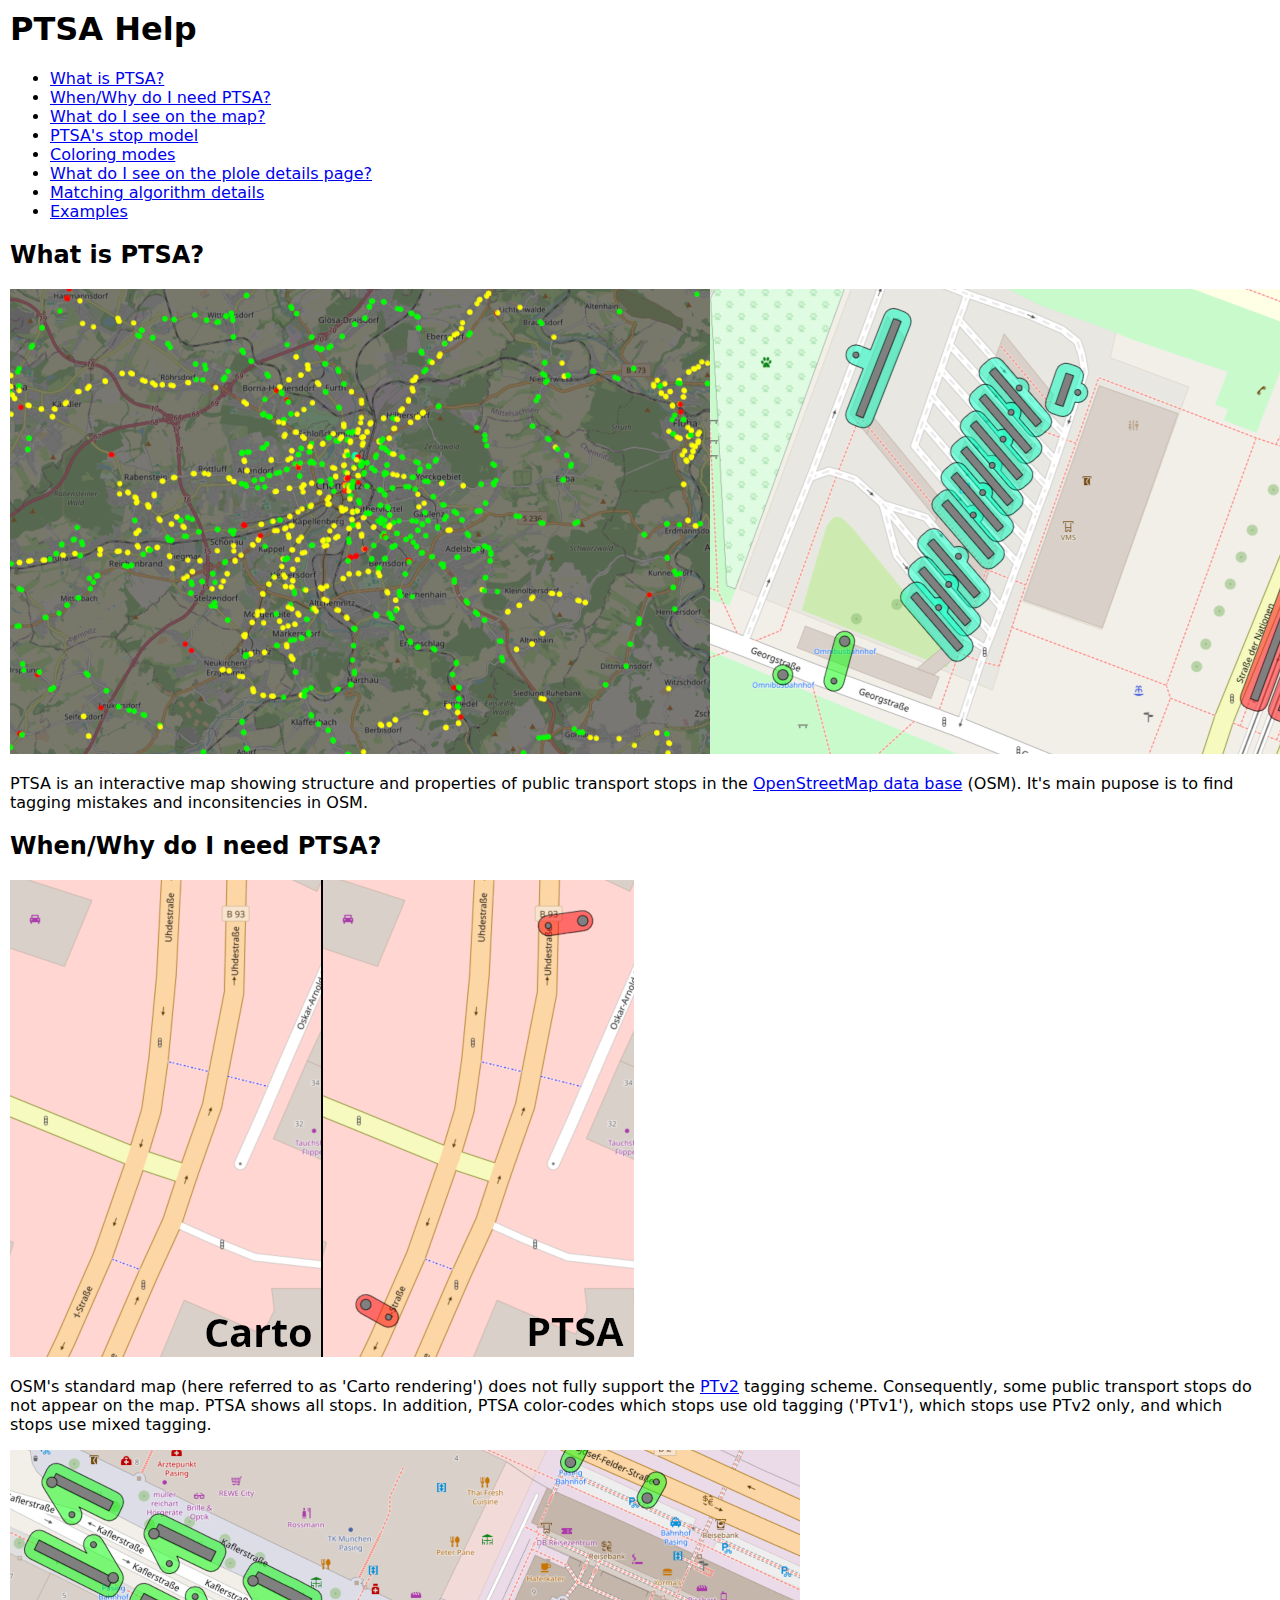
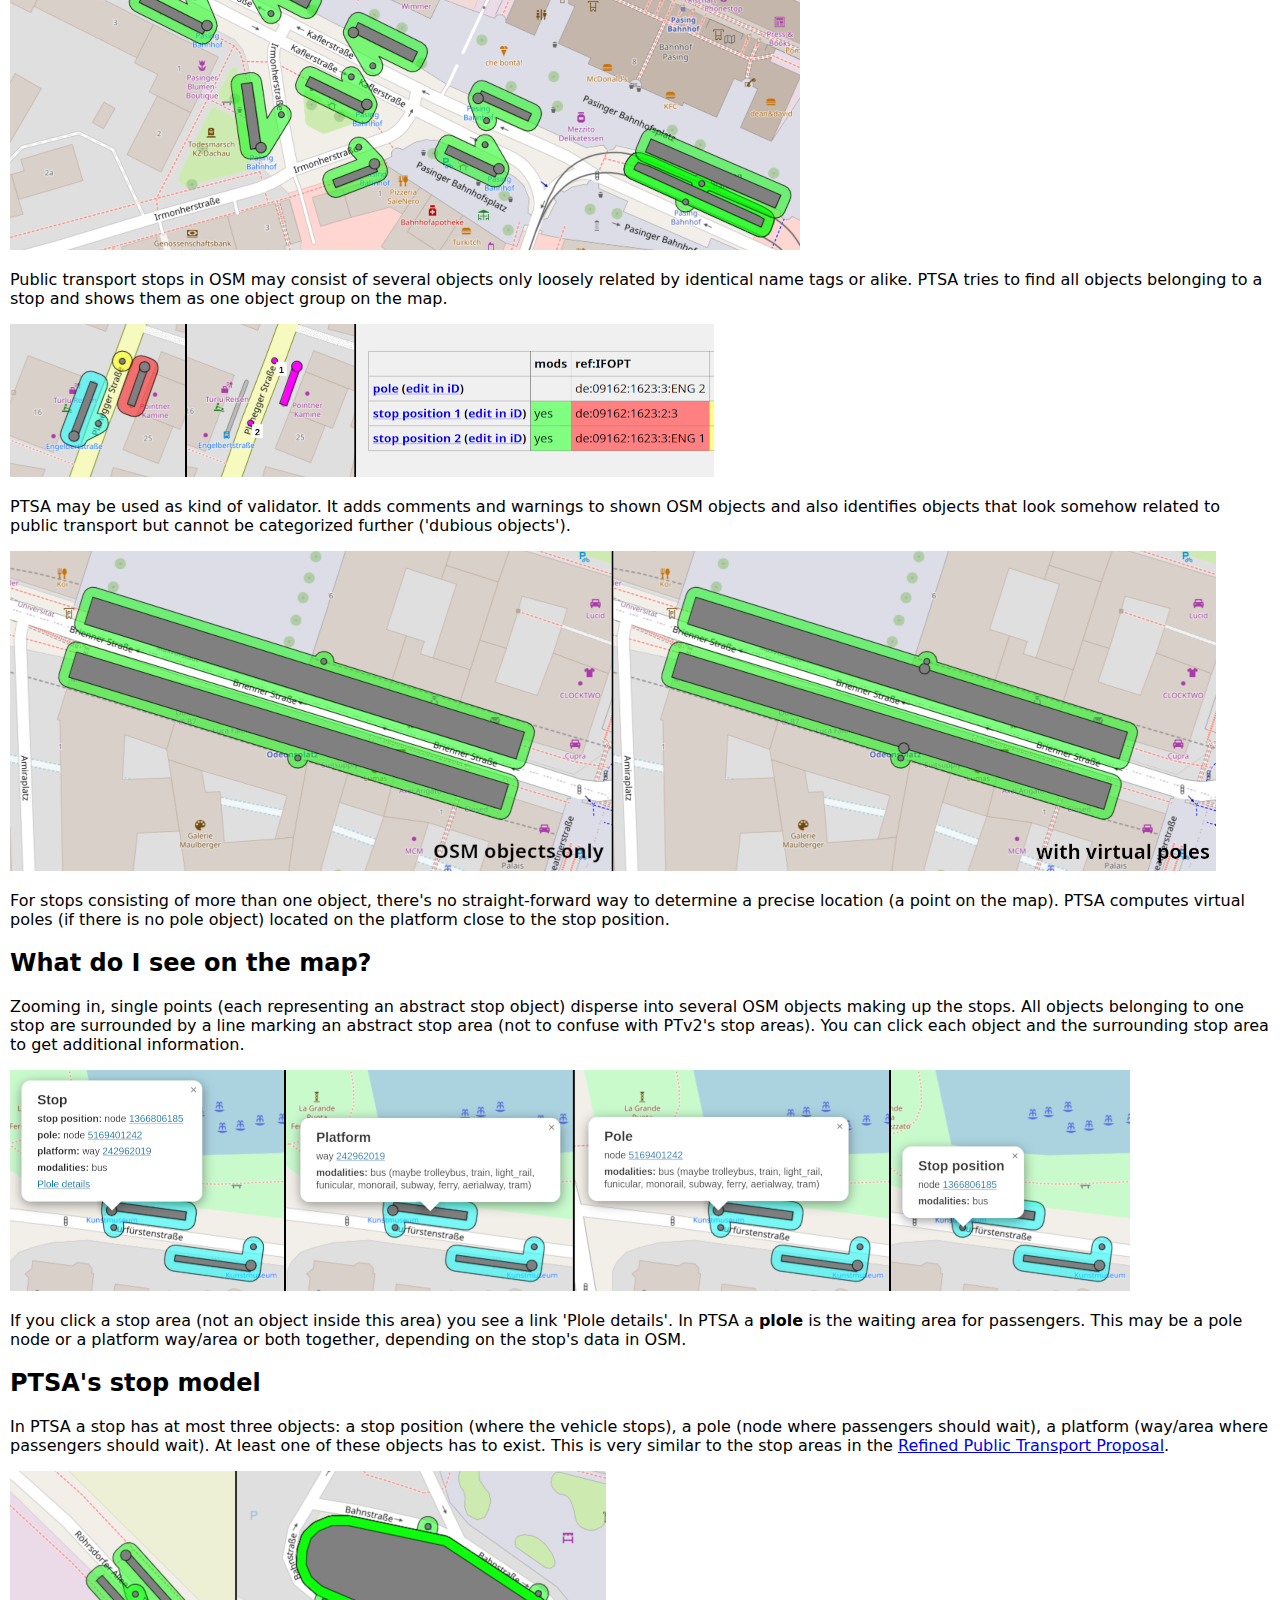
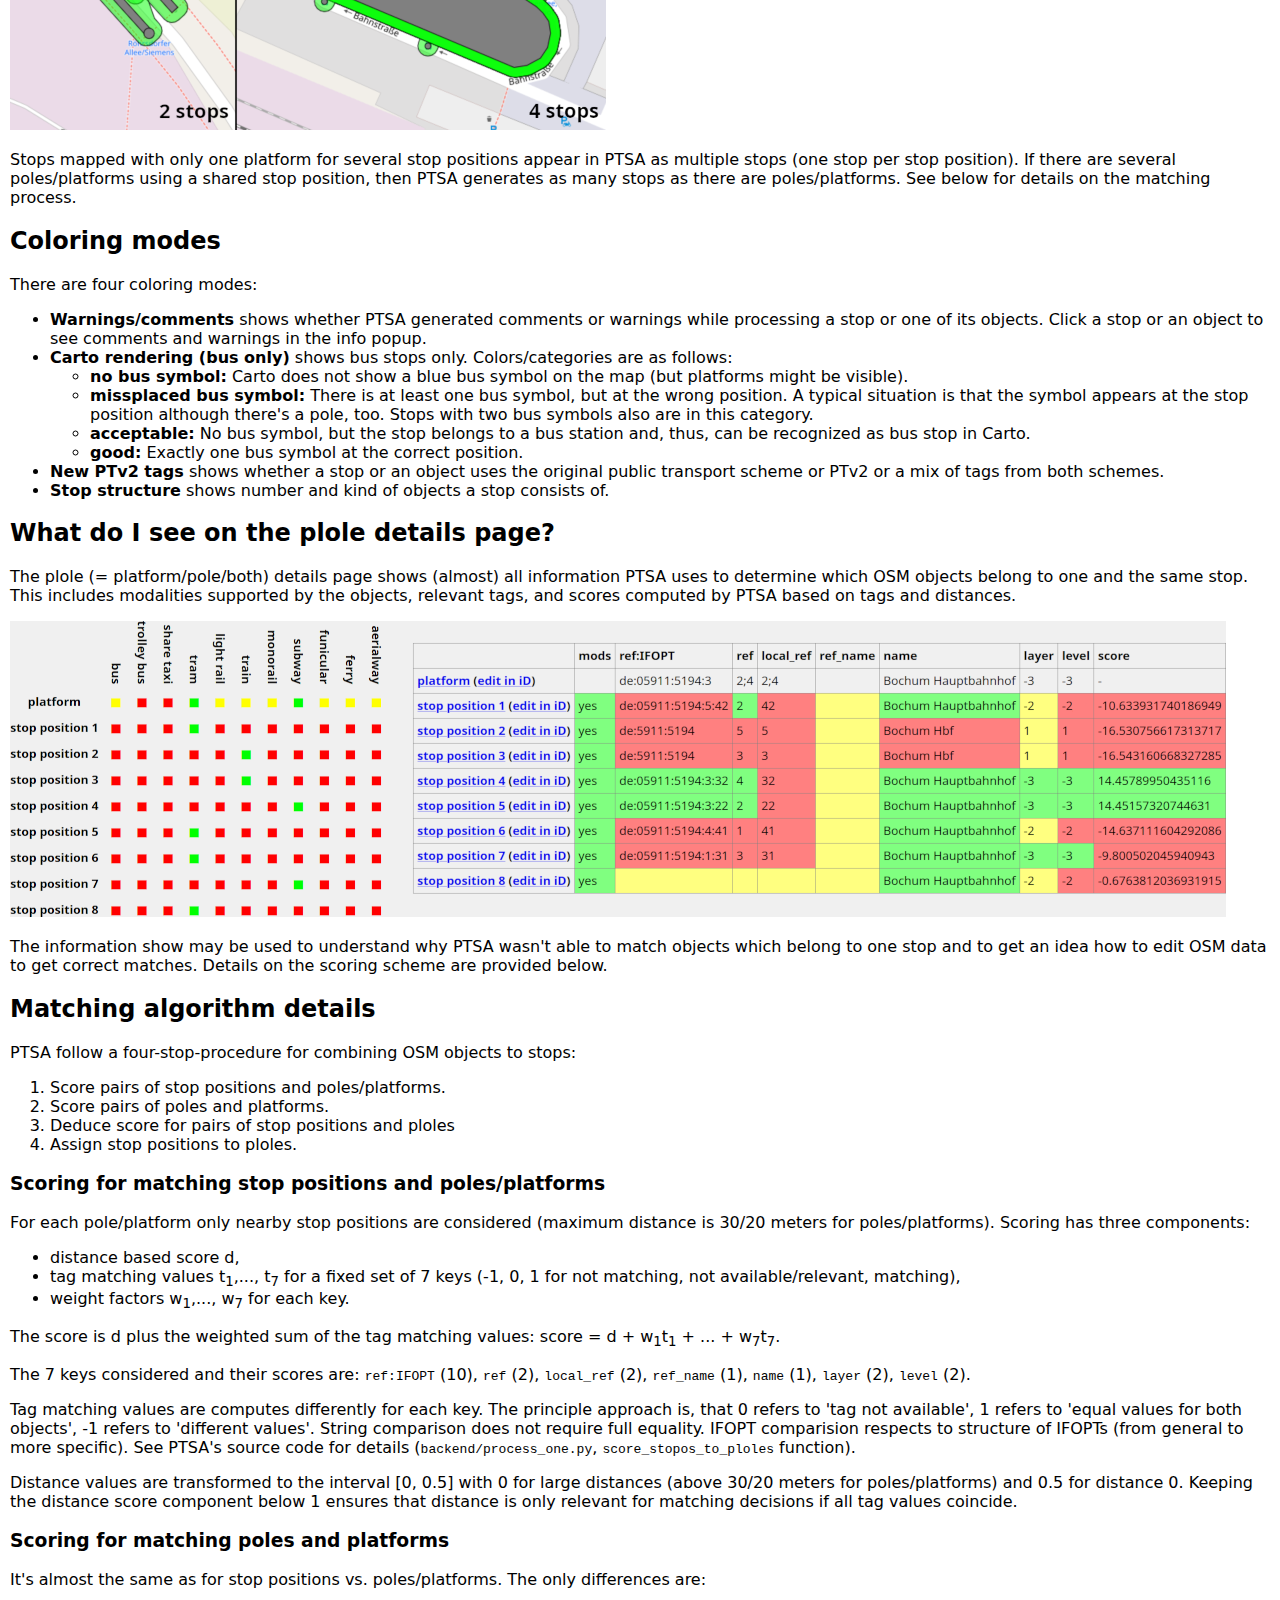
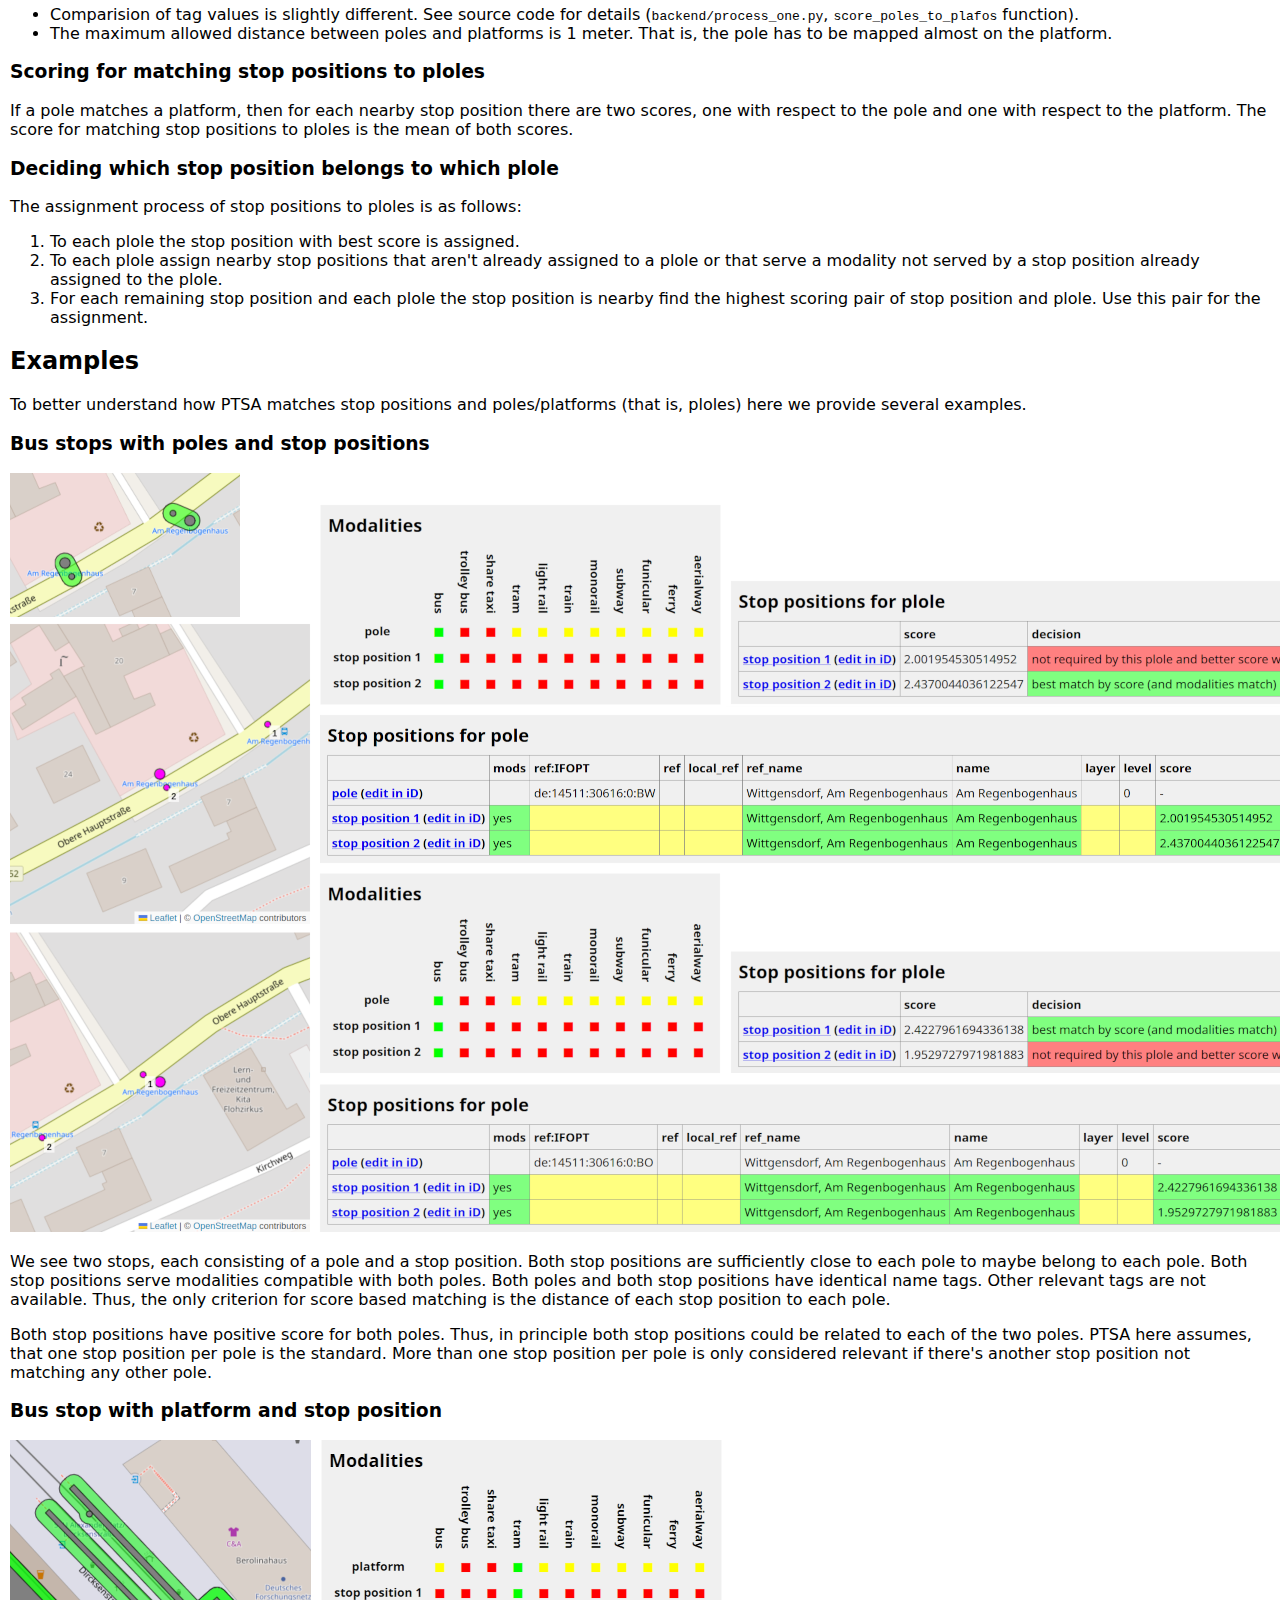
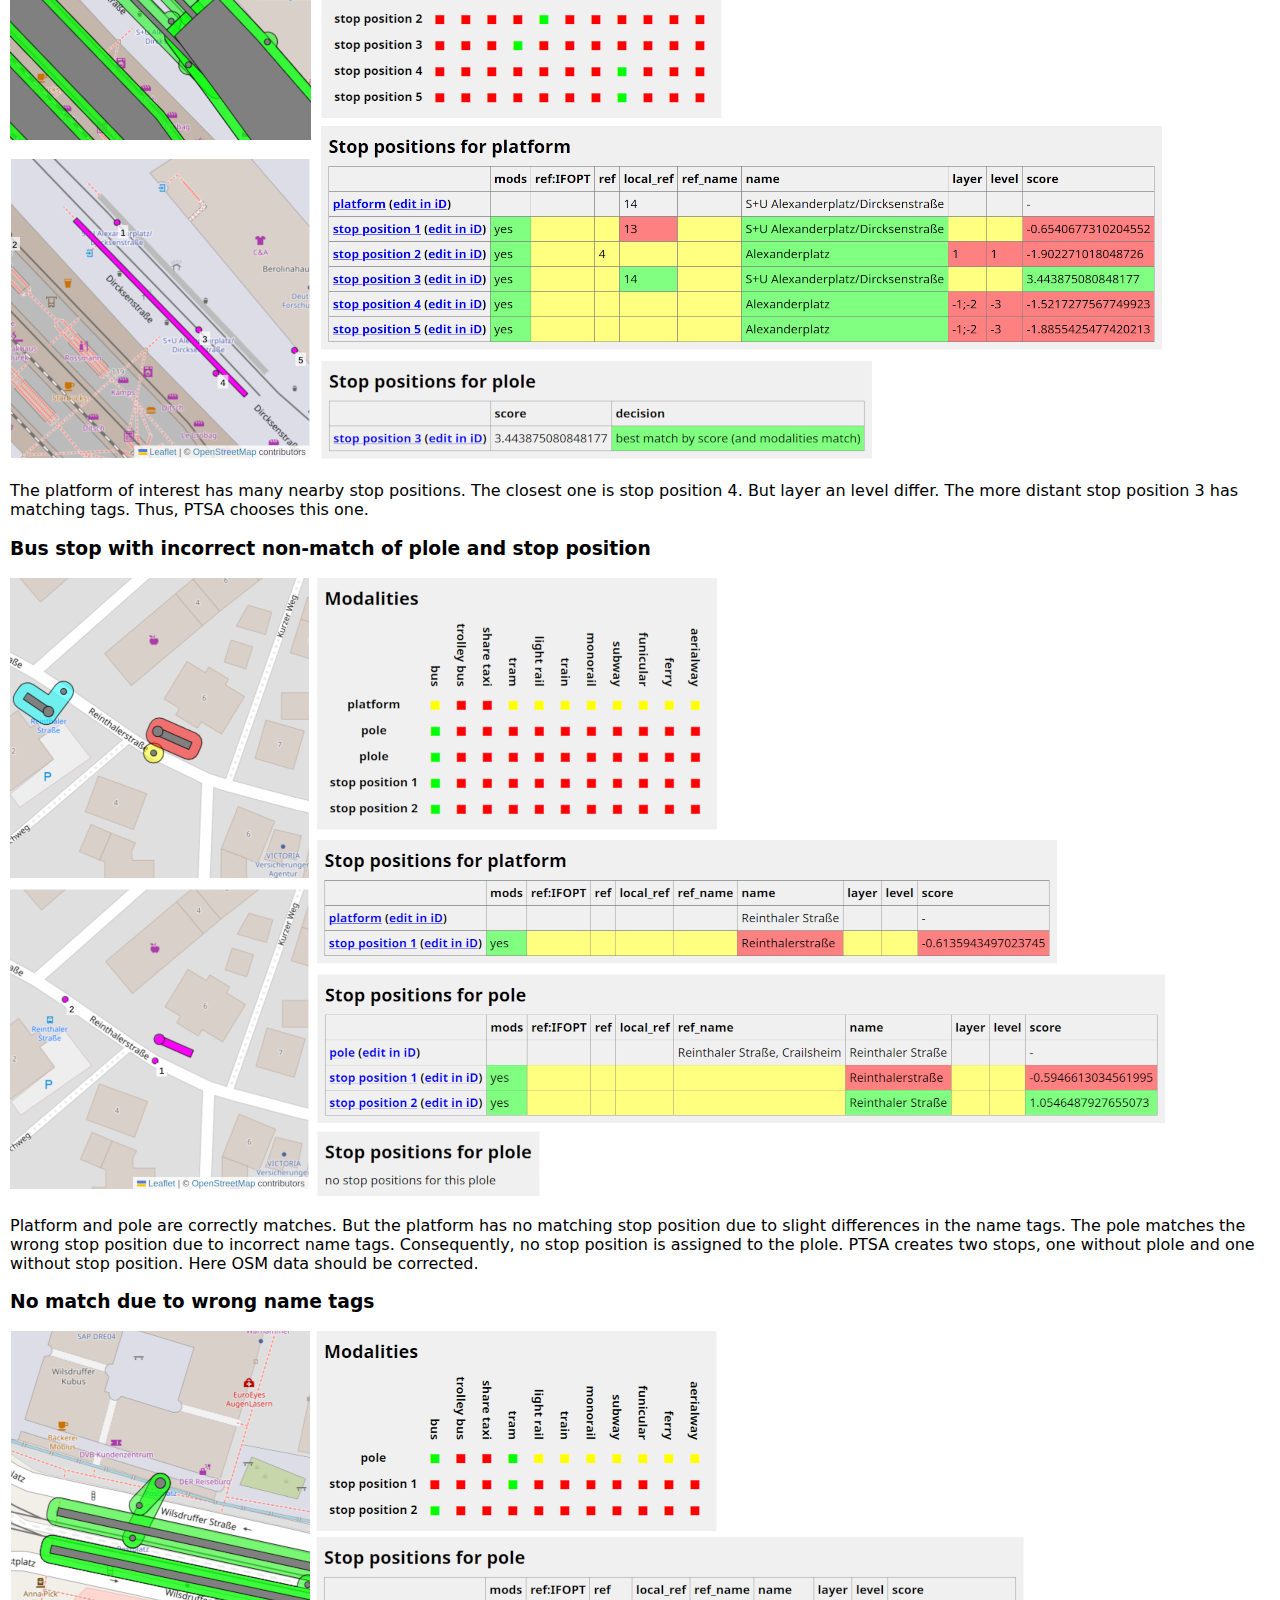
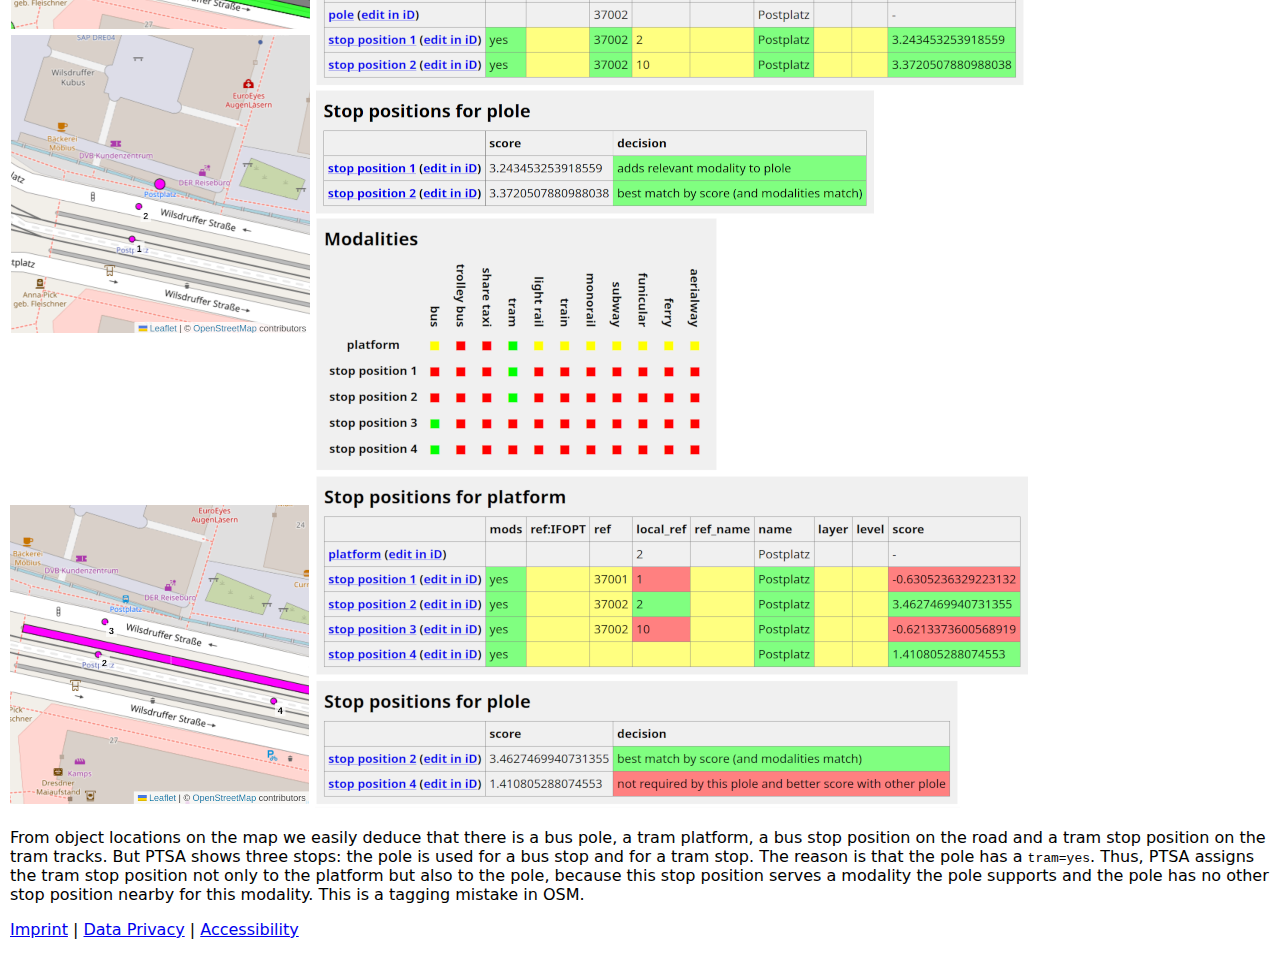
<file: frontend/help.html>
<!DOCTYPE html>
<html>

<head>
    <title>PTSA Help</title>
    <meta charset="utf-8" />
    <meta name="viewport" content="width=device-width, initial-scale=1.0">
    <link rel="stylesheet" href="help.css" />
</head>

<body>
    <h1>PTSA Help</h1>
    
    <ul>
        <li><a href="#what">What is PTSA?</a></li>
        <li><a href="#when">When/Why do I need PTSA?</a></li>
        <li><a href="#see">What do I see on the map?</a></li>
        <li><a href="#model">PTSA's stop model</a></li>
        <li><a href="#color">Coloring modes</a></li>
        <li><a href="#details">What do I see on the plole details page?</a></li>
        <li><a href="#matching">Matching algorithm details</a></li>
        <li><a href="#examples">Examples</a></li>
    </ul>
    
    <h2 id="what">What is PTSA?</h2>
    <p><img src="help/ptsa.png" alt="differen zoom levels of the PTSA map" /></p>
    <p>PTSA is an interactive map showing structure and properties of public transport stops in the <a href="https://osm.org">OpenStreetMap data base</a> (OSM). It's main pupose is to find tagging mistakes and inconsitencies in OSM.</p>
    
    <h2 id="when">When/Why do I need PTSA?</h2>
    <p><img src="help/carto_ptsa.png" alt="Carto map vs. PTSA map" /></p>
    <p>OSM's standard map (here referred to as 'Carto rendering') does not fully support the <a href="https://wiki.openstreetmap.org/wiki/Proposal:Public_Transport">PTv2</a> tagging scheme. Consequently, some public transport stops do not appear on the map. PTSA shows all stops. In addition, PTSA color-codes which stops use old tagging ('PTv1'), which stops use PTv2 only, and which stops use mixed tagging.</p>
    <p><img src="help/stops.png" alt="groups of stop objects" /></p>
    <p>Public transport stops in OSM may consist of several objects only loosely related by identical name tags or alike. PTSA tries to find all objects belonging to a stop and shows them as one object group on the map.</p>
    <p><img src="help/validate.png" alt="obvious tagging error visible in the map" /></p>
    <p>PTSA may be used as kind of validator. It adds comments and warnings to shown OSM objects and also identifies objects that look somehow related to public transport but cannot be categorized further ('dubious objects').</p>
    <p><img src="help/vpoles.png" alt="virtual poles" /></p>
    <p>For stops consisting of more than one object, there's no straight-forward way to determine a precise location (a point on the map). PTSA computes virtual poles (if there is no pole object) located on the platform close to the stop position.</p>
    
    <h2 id="see">What do I see on the map?</h2>
    <p>Zooming in, single points (each representing an abstract stop object) disperse into several OSM objects making up the stops. All objects belonging to one stop are surrounded by a line marking an abstract stop area (not to confuse with PTv2's stop areas). You can click each object and the surrounding stop area to get additional information.</p>
    <p><img src="help/click.png" alt="popups with additional information" /></p>
    <p>If you click a stop area (not an object inside this area) you see a link 'Plole details'. In PTSA a <em>plole</em> is the waiting area for passengers. This may be a pole node or a platform way/area or both together, depending on the stop's data in OSM.</p>

    <h2 id="model">PTSA's stop model</h2>
    <p>In PTSA a stop has at most three objects: a stop position (where the vehicle stops), a pole (node where passengers should wait), a platform (way/area where passengers should wait). At least one of these objects has to exist. This is very similar to the stop areas in the <a href="https://wiki.openstreetmap.org/wiki/Proposal:Refined_Public_Transport">Refined Public Transport Proposal</a>.</p>
    <p><img src="help/shared.png" alt="two platforms sharing one stop position" /></p>
    <p>Stops mapped with only one platform for several stop positions appear in PTSA as multiple stops (one stop per stop position). If there are several poles/platforms using a shared stop position, then PTSA generates as many stops as there are poles/platforms. See below for details on the matching process.</p>
        
    <h2 id="color">Coloring modes</h2>
    <p>There are four coloring modes:</p>
    <ul>
        <li><em>Warnings/comments</em> shows whether PTSA generated comments or warnings while processing a stop or one of its objects. Click a stop or an object to see comments and warnings in the info popup.</li>
        <li><em>Carto rendering (bus only)</em> shows bus stops only. Colors/categories are as follows:
            <ul>
                <li><em>no bus symbol:</em> Carto does not show a blue bus symbol on the map (but platforms might be visible).</li>
                <li><em>missplaced bus symbol:</em> There is at least one bus symbol, but at the wrong position. A typical situation is that the symbol appears at the stop position although there's a pole, too. Stops with two bus symbols also are in this category.</li>
                <li><em>acceptable:</em> No bus symbol, but the stop belongs to a bus station and, thus, can be recognized as bus stop in Carto.</li>
                <li><em>good:</em> Exactly one bus symbol at the correct position.</li>
            </ul>
        </li>
        <li><em>New PTv2 tags</em> shows whether a stop or an object uses the original public transport scheme or PTv2 or a mix of tags from both schemes.</li>
        <li><em>Stop structure</em> shows number and kind of objects a stop consists of.</li>
    </ul>
    
    <h2 id="details">What do I see on the plole details page?</h2>
    <p>The plole (= platform/pole/both) details page shows (almost) all information PTSA uses to determine which OSM objects belong to one and the same stop. This includes modalities supported by the objects, relevant tags, and scores computed by PTSA based on tags and distances.</p>
    <p><img src="help/details.png" alt="screenshot of details page" /></p>
    <p>The information show may be used to understand why PTSA wasn't able to match objects which belong to one stop and to get an idea how to edit OSM data to get correct matches. Details on the scoring scheme are provided below.</p>

    <h2 id="matching">Matching algorithm details</h2>
    <p>PTSA follow a four-stop-procedure for combining OSM objects to stops:</p>
    <ol>
        <li>Score pairs of stop positions and poles/platforms.</li>
        <li>Score pairs of poles and platforms.</li>
        <li>Deduce score for pairs of stop positions and ploles</li>
        <li>Assign stop positions to ploles.</li>
    </ol>
    
    <h3>Scoring for matching stop positions and poles/platforms</h3>    
    <p>For each pole/platform only nearby stop positions are considered (maximum distance is 30/20 meters for poles/platforms). Scoring has three components:</p>
    <ul>
        <li>distance based score d,</li>
        <li>tag matching values t<sub>1</sub>,..., t<sub>7</sub> for a fixed set of 7 keys (-1, 0, 1 for not matching, not available/relevant, matching),</li>
        <li>weight factors w<sub>1</sub>,..., w<sub>7</sub> for each key.</li>
    </ul>
    <p>The score is d plus the weighted sum of the tag matching values: score = d + w<sub>1</sub>t<sub>1</sub> + ... + w<sub>7</sub>t<sub>7</sub>.</p>
    <p>The 7 keys considered and their scores are: <code>ref:IFOPT</code> (10), <code>ref</code> (2), <code>local_ref</code> (2), <code>ref_name</code> (1), <code>name</code> (1), <code>layer</code> (2), <code>level</code> (2).</p>
    <p>Tag matching values are computes differently for each key. The principle approach is, that 0 refers to 'tag not available', 1 refers to 'equal values for both objects', -1 refers to 'different values'. String comparison does not require full equality. IFOPT comparision respects to structure of IFOPTs (from general to more specific). See PTSA's source code for details (<code>backend/process_one.py</code>, <code>score_stopos_to_ploles</code> function).</p>
    <p>Distance values are transformed to the interval [0, 0.5] with 0 for large distances (above 30/20 meters for poles/platforms) and 0.5 for distance 0. Keeping the distance score component below 1 ensures that distance is only relevant for matching decisions if all tag values coincide.</p>

    <h3>Scoring for matching poles and platforms</h3>
    <p>It's almost the same as for stop positions vs. poles/platforms. The only differences are:</p>
    <ul>
        <li>Comparision of tag values is slightly different. See source code for details (<code>backend/process_one.py</code>, <code>score_poles_to_plafos</code> function).</li>
        <li>The maximum allowed distance between poles and platforms is 1 meter. That is, the pole has to be mapped almost on the platform.</li>
    </ul>
    
    <h3>Scoring for matching stop positions to ploles</h3>
    <p>If a pole matches a platform, then for each nearby stop position there are two scores, one with respect to the pole and one with respect to the platform. The score for matching stop positions to ploles is the mean of both scores.</p>
    
    <h3>Deciding which stop position belongs to which plole</h3>
    <p>The assignment process of stop positions to ploles is as follows:</p>
    <ol>
        <li>To each plole the stop position with best score is assigned.</li>
        <li>To each plole assign nearby stop positions that aren't already assigned to a plole or that serve a modality not served by a stop position already assigned to the plole.</li>
        <li>For each remaining stop position and each plole the stop position is nearby find the highest scoring pair of stop position and plole. Use this pair for the assignment.</li>
    </ol>
    
    <h2 id="examples">Examples</h2>
    To better understand how PTSA matches stop positions and poles/platforms (that is, ploles) here we provide several examples.
    
    <h3>Bus stops with poles and stop positions</h3>
    <p><img alt="map and details pages screenshot" src="help/example1.png" /></p>
    <p>We see two stops, each consisting of a pole and a stop position. Both stop positions are sufficiently close to each pole to maybe belong to each pole. Both stop positions serve modalities compatible with both poles. Both poles and both stop positions have identical name tags. Other relevant tags are not available. Thus, the only criterion for score based matching is the distance of each stop position to each pole.</p>
    <p>Both stop positions have positive score for both poles. Thus, in principle both stop positions could be related to each of the two poles. PTSA here assumes, that one stop position per pole is the standard. More than one stop position per pole is only considered relevant if there's another stop position not matching any other pole.</p>
    
    <h3>Bus stop with platform and stop position</h3>
    <p><img alt="map and details pages screenshot" src="help/example2.png" /></p>
    <p>The platform of interest has many nearby stop positions. The closest one is stop position 4. But layer an level differ. The more distant stop position 3 has matching tags. Thus, PTSA chooses this one.</p>
    
    <h3>Bus stop with incorrect non-match of plole and stop position</h3>
    <p><img alt="map and details pages screenshot" src="help/example3.png" /></p>
    <p>Platform and pole are correctly matches. But the platform has no matching stop position due to slight differences in the name tags. The pole matches the wrong stop position due to incorrect name tags. Consequently, no stop position is assigned to the plole. PTSA creates two stops, one without plole and one without stop position. Here OSM data should be corrected.</p>
    
    <h3>No match due to wrong name tags</h3>
    <p><img alt="map and details pages screenshot" src="help/example4.png" /></p>
    <p>From object locations on the map we easily deduce that there is a bus pole, a tram platform, a bus stop position on the road and a tram stop position on the tram tracks. But PTSA shows three stops: the pole is used for a bus stop and for a tram stop. The reason is that the pole has a <code>tram=yes</code>. Thus, PTSA assigns the tram stop position not only to the platform but also to the pole, because this stop position serves a modality the pole supports and the pole has no other stop position nearby for this modality. This is a tagging mistake in OSM.</p>

    <p><a href="https://www.fh-zwickau.de/service/impressum/">Imprint</a> | <a href="https://www.fh-zwickau.de/service/datenschutz/">Data Privacy</a> | <a href="https://www.fh-zwickau.de/service/barrierefreiheitserklaerung/">Accessibility</a></p>
</body>

</html>
</file>
<file: frontend/help.css>
body {
    margin: 0;
    padding: 10px;
    font-family: sans;
}

h1 {
    margin-top: 0;
}

em {
    font-weight: bold;
    font-style: normal;
}
</file>
